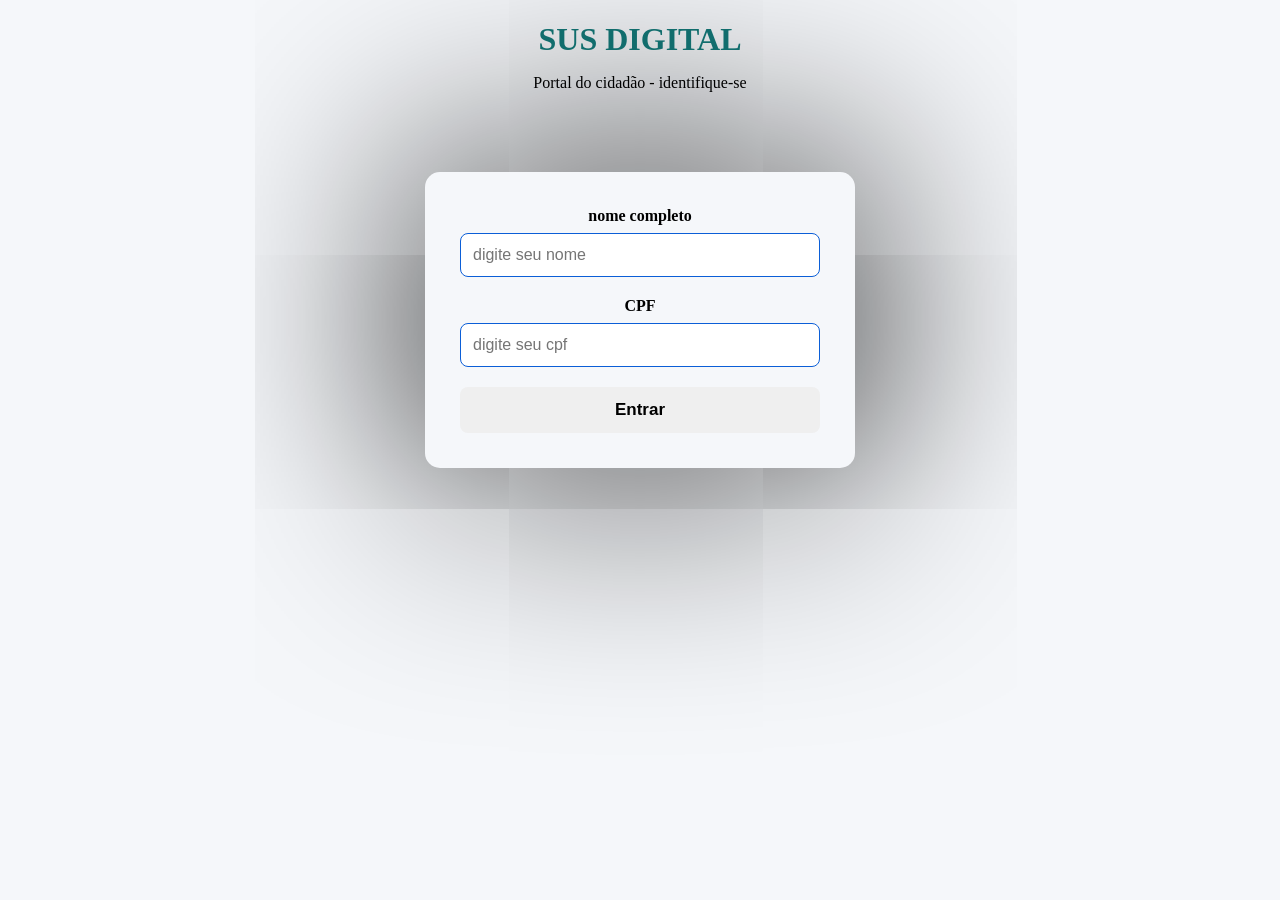
<file: index.html>
<!DOCTYPE html>
<html lang="pt-br">
<head>
    <meta charset="UTF-8">
    <meta name="viewport" content="width=device-width, initial-scale=1.0">
    <title>SUS</title>
    <link rel="stylesheet" href="style.css"
</head>
<body>
   <h1>SUS DIGITAL</h1>
   <p>Portal do cidadão - identifique-se</p>
   <form>
    <label for="nome">nome completo</label>
    <input
    type="text"
    id="nome"
    placeholder="digite seu nome">

    <label for="cpf">CPF</label>
    <input
    type="text"
    id="cpf"
    placeholder="digite seu cpf"

    <br><br>
    <button class="Entrar" type="button" onclick="entrar()">Entrar</button>

         </form>
         <script src="script.js"></script>
   
</body>
</html>
</file>
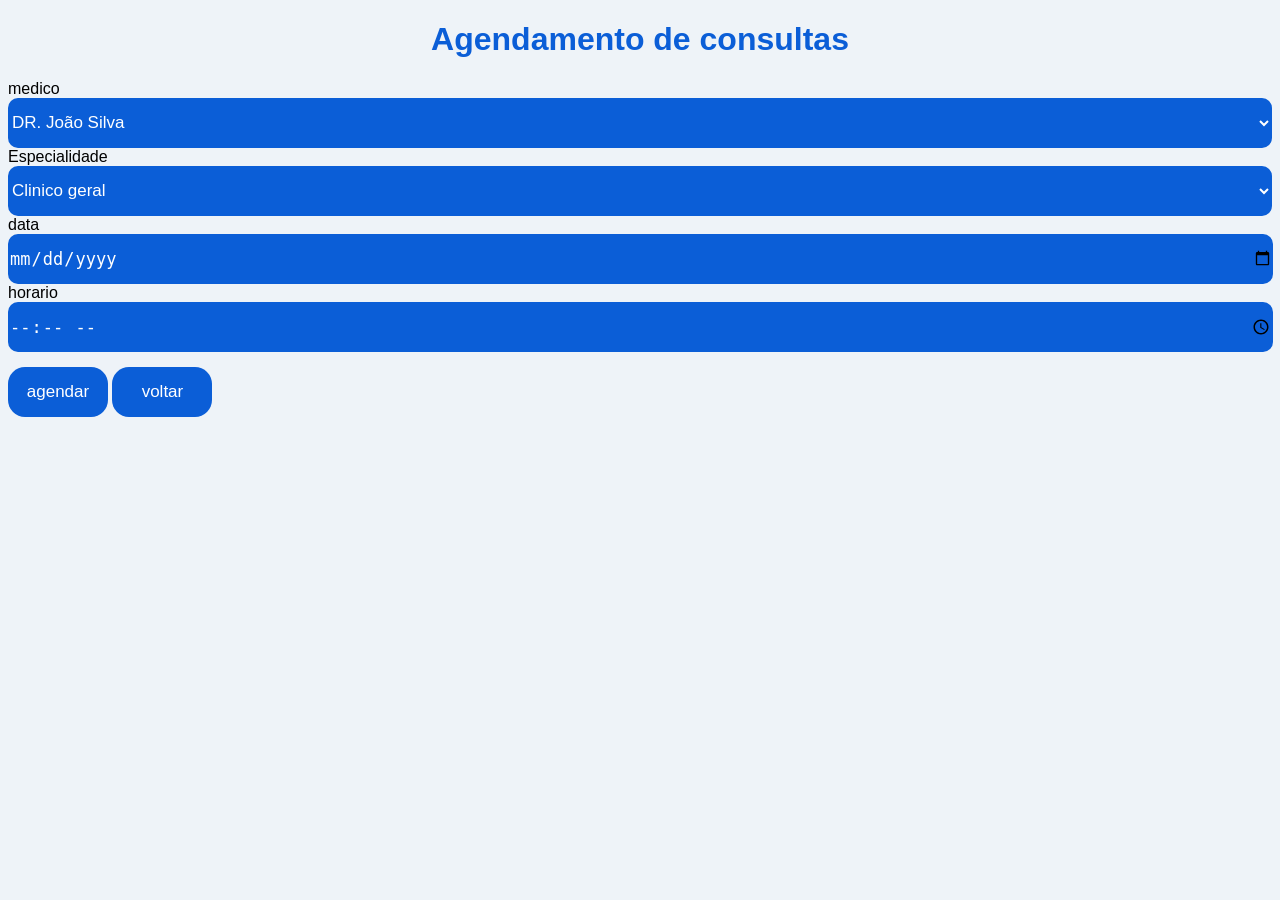
<file: consultas.html>
<!doctype html>
<html lang="pt-br">
  <head>
    <meta charset="UTF-8" />
    <meta name="viewport" content="width=device-width, initial-scale=1.0" />
    <title>consulta</title>
    <link rel="stylesheet" href="consultas.css"
  </head>
  <body>

<div class="consultas">
  <h1>Agendamento de consultas</h1>

  <label for="medico">medico</label>
  <select id="medico">
    <option>DR. João Silva</option>
    <option>DRA. Maria Costa</option>
    <option>DR. Pedro Santos</option>
  </select>

  <label for="especialidade">Especialidade</label>
  <select>
    <option>Clinico geral</option>
    <option>cardiologia</option>
    <option>Dermatologia</option>
    <option>Pediatria</option>
    <option>ortopedia</option>
  </select>

  <label for="data">data</label>
  <input type="date" id="data" />

  <label for="horario">horario</label>
  <input type="time" id="horario" />

  <button class="agendar" onclick="agendarconsulta()">agendar</button>
  <button class="voltar" onclick="voltar()">voltar</button>

</div>

<script src="script.js"></script>
  </body>
</html>
</file>
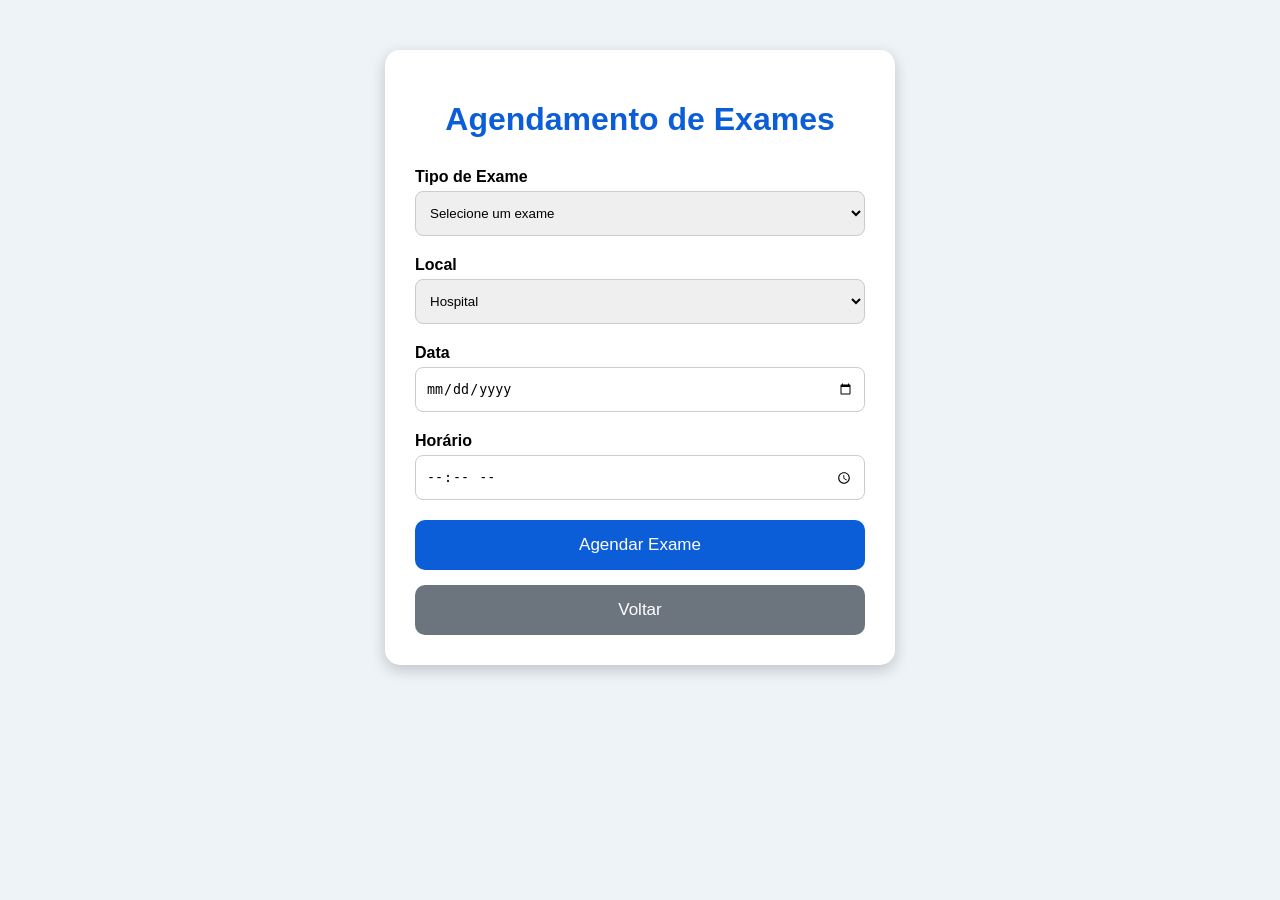
<file: exames.html>
<!doctype html>
<html lang="pt-BR">
  <head>
    <meta charset="UTF-8" />
    <meta name="viewport" content="width=device-width, initial-scale=1.0" />
    <title>Exames</title>

    <link rel="stylesheet" href="exames.css" />
  </head>

  <body>
    <div class="exames-box">
      <h1>Agendamento de Exames</h1>

      <label for="tipoExame">Tipo de Exame</label>

      <select id="tipoExame">
        <option>Selecione um exame</option>
        <option>Hemograma</option>
        <option>Raio-X</option>
        <option>Ultrassom</option>
        <option>Eletrocardiograma</option>
        <option>Tomografia</option>
      </select>

      <label for="local">Local</label>

      <select id="local">
        <option>Hospital</option>
        <option>UBS</option>
        <option>Clínica</option>
      </select>

      <label for="dataExame">Data</label>

      <input type="date" id="dataExame" />

      <label for="horarioExame">Horário</label>

      <input type="time" id="horarioExame" />

      <button class="agendar" onclick="agendarExame()">Agendar Exame</button>

      <button class="voltar" onclick="voltar()">Voltar</button>
    </div>

    <script src="script.js"></script>
  </body>
</html>
</file>
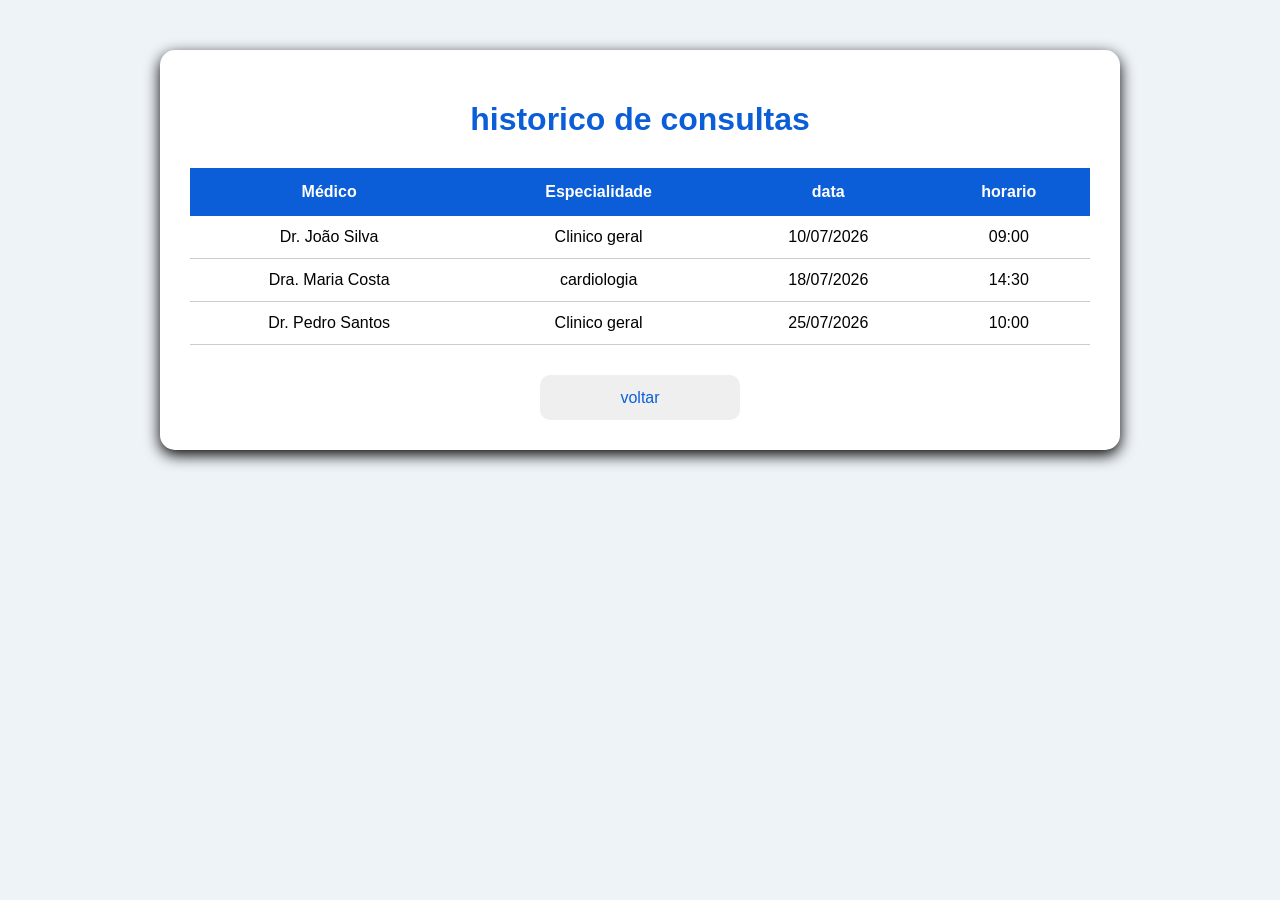
<file: historico.html>
<!DOCTYPE html>
<html lang="pt-br">
<head>
    <meta charset="UTF-8">
    <meta name="viewport" content="width=device-width, initial-scale=1.0">
    <title>historico</title>
    <link rel="stylesheet" href="historico.css"
</head>
<body>
    
<div class="historico-box">

    <h1>historico de consultas</h1>

    <table>

<tr>
<th>Médico</th>
<th>Especialidade</th>
<th>data</th>
<th>horario</th>

</tr>

<tr>
<td>Dr. João Silva</td>
<td>Clinico geral</td>
<td>10/07/2026</td>
<td>09:00</td>

</tr>

<tr>
<td>Dra. Maria Costa</td>
<td>cardiologia</td>
<td>18/07/2026</td>
<td>14:30</td>

</tr>

<tr>
<td>Dr. Pedro Santos</td>
<td>Clinico geral</td>
<td>25/07/2026</td>
<td>10:00</td>

</tr>

    </table>

<button class="voltar" onclick="voltar()">voltar</button>


</div>

<script src="script.js"></script>


</body>
</html>
</file>
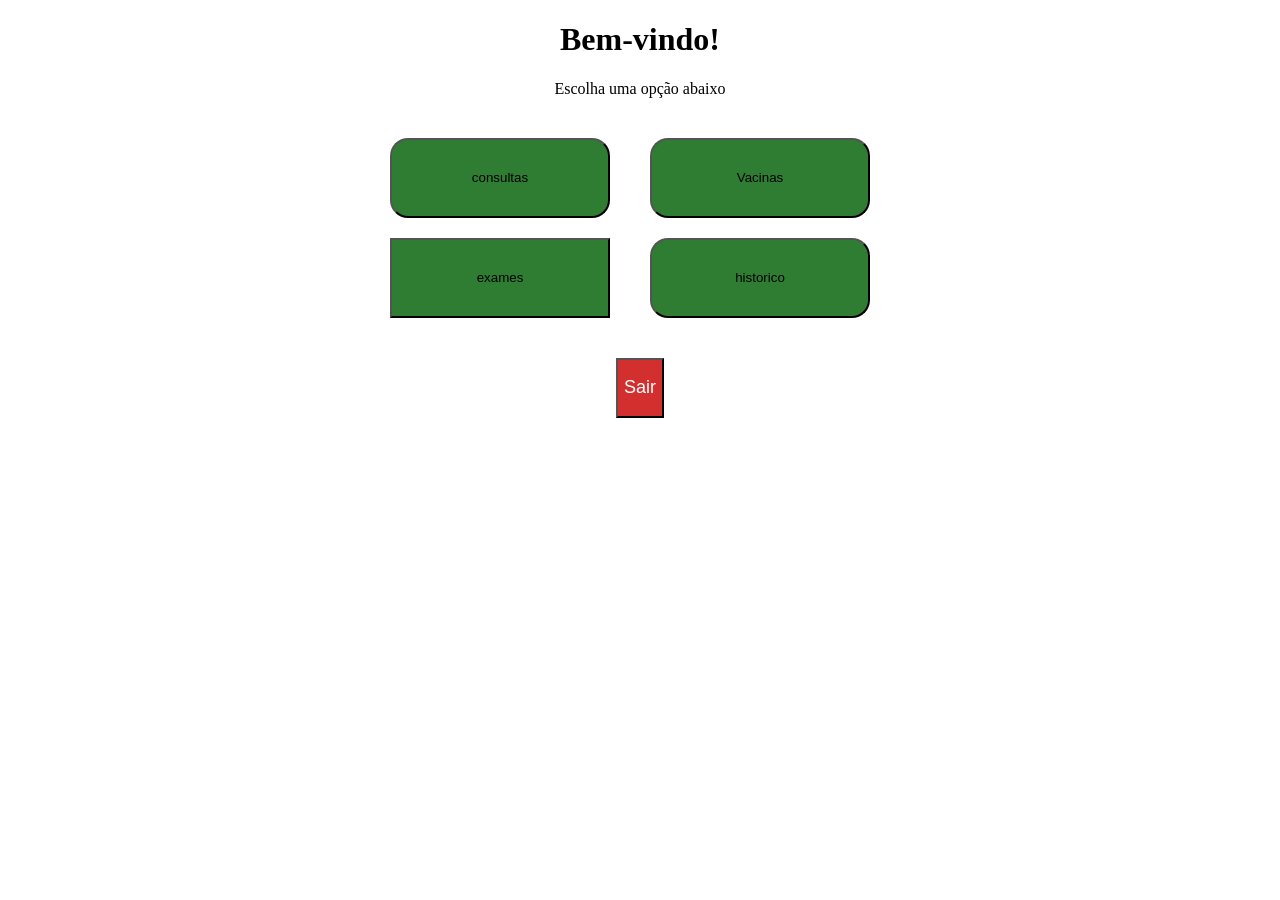
<file: home.html>
<!doctype html>
<html lang="pt-br">
  <head>
    <meta charset="UTF-8" />
    <meta name="viewport" content="width=device-width, initial-scale=1.0" />
    <title>inicio</title>
    <link rel="stylesheet" href="home.css" />
  </head>
  <body>
    <h1>Bem-vindo!</h1>
    <p>Escolha uma opção abaixo</p>
    <div class="home">
      <button class="consultas" onclick="consultas()">consultas</button>
      <button class="Vacinas">Vacinas</button>
      <button class="exames" onclick="exames()">exames</button>
      <button class="historico" onclick="historico()">historico</button>
     
    </div>
    <button class="sair" onclick="sair()">Sair</button>

    <script src="script.js">
    
   </script>

  </body>
</html>
</file>
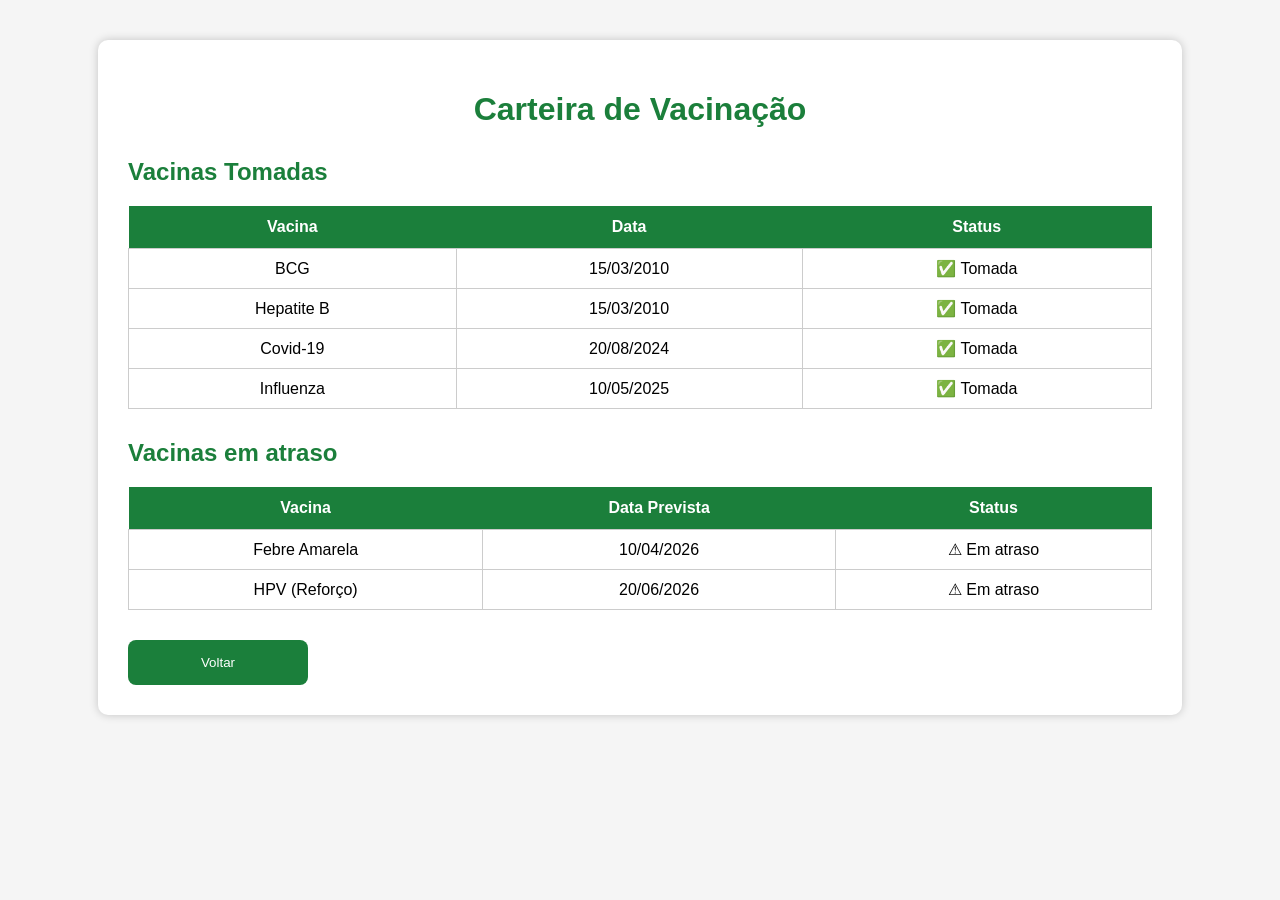
<file: vacina.html>
<!DOCTYPE html>
<html lang="pt-br">
<head>
    <meta charset="UTF-8">
    <meta name="viewport" content="width=device-width, initial-scale=1.0">
    <title>Vacinas</title>

    <link rel="stylesheet" href="vacinas.css">
</head>

<body>

<div class="vacinas">

    <h1>Carteira de Vacinação</h1>

    <h2>Vacinas Tomadas</h2>

    <table>

        <tr>
            <th>Vacina</th>
            <th>Data</th>
            <th>Status</th>
        </tr>

        <tr>
            <td>BCG</td>
            <td>15/03/2010</td>
            <td>✅ Tomada</td>
        </tr>

        <tr>
            <td>Hepatite B</td>
            <td>15/03/2010</td>
            <td>✅ Tomada</td>
        </tr>

        <tr>
            <td>Covid-19</td>
            <td>20/08/2024</td>
            <td>✅ Tomada</td>
        </tr>

        <tr>
            <td>Influenza</td>
            <td>10/05/2025</td>
            <td>✅ Tomada</td>
        </tr>

    </table>

    <h2>Vacinas em atraso</h2>

    <table>

        <tr>
            <th>Vacina</th>
            <th>Data Prevista</th>
            <th>Status</th>
        </tr>

        <tr>
            <td>Febre Amarela</td>
            <td>10/04/2026</td>
            <td>⚠ Em atraso</td>
        </tr>

        <tr>
            <td>HPV (Reforço)</td>
            <td>20/06/2026</td>
            <td>⚠ Em atraso</td>
        </tr>

    </table>

    <button class="voltar" onclick="voltar()">
        Voltar
    </button>

</div>

<script src="script.js"></script>

</body>
</html>
</file>
<file: style.css>
h1 {
  color: rgb(17, 109, 109);
}
body {
  background-color: #f5f7fa;
}
form {
  width: 360px;
  margin: 80px auto;
}
h1 {
  text-align: center;
}
p {
  text-align: center;
}
button {
  text-align: center;
}
form {
  text-align: center;
}
form {
  box-shadow: 0px 0px 15pc rgba(0, 0, 0, 15);
}
form {
  padding: 35px;
}
form {
  border-radius: 15px;
}
h1 {
  margin-bottom: 10px;
}
label {
  display: block;
  font-weight: bold;
  margin-bottom: 8px;
}

input {
  width: 100%;
}
input {
  padding: 12px;
  border: 1px solid #ccc;
  border-radius: 8px;
  margin-bottom: 20px;
  font-size: 16px;
  box-sizing: border-box;
}
input {
  border-color: #0b5ed7;
  outline: none;
  box-shadow:
    O,
    O 8px rgba(11, 94, 215, 0.3);
}

button {
  width: 100%;
  padding: 13px;
  background: #0b5ed7 color blue;
}
button {
  border: none;
  border-radius: 8px;
  font-size: 17px;
  font-weight: bold;
  cursor: pointer;
  transition: 0.3;
}
</file>
<file: consultas.css>
body{background-color: #eef3f8;
font-family: Arial, Helvetica, sans-serif;
}
.consulta-box{
width: 450px;
margin: 50px auto;
background:white
padding 30px;
border-radius: 15px;
box-shadow: 0 8px 20px rgba(0, 0, 0, 0, 15);
}

h1{
text-align: center;
color: #0b5ed7;
}

label{
font-size: bold;
}

select,
input{
width: 100%;
height: 50px;
 background: #0b5ed7;
color: white;
border: none;
border-radius: 10px;
font-size: 17px;
cursor: pointer;
}
.agendar{
width: 100px;
height: 50px;
margin-top: 15px;
background: #0b5ed7;
color: white;
border: none;
border-radius: 17px;
font-size: 17px;
cursor: pointer;
}

.voltar{
width: 100px;
height: 50px;
margin-top: 15px;
background: #0b5ed7;
color: white;
border: none;
border-radius: 17px;
font-size: 17px;
cursor: pointer;
}
</file>
<file: exames.css>
body{
    margin: 0;
    padding: 0;
    font-family: Arial, Helvetica, sans-serif;
    background-color: #eef3f8;
}

.exames-box{
    width: 450px;
    margin: 50px auto;
    background-color: white;
    padding: 30px;
    border-radius: 15px;
    box-shadow: 0px 5px 15px rgba(0,0,0,0.2);
}

h1{
    text-align: center;
    color: #0B5ED7;
    margin-bottom: 30px;
}

label{
    font-weight: bold;
}

select,
input{
    width: 100%;
    height: 45px;
    margin-top: 5px;
    margin-bottom: 20px;
    border: 1px solid #ccc;
    border-radius: 8px;
    padding: 0 10px;
    box-sizing: border-box;
}

.agendar{
    width: 100%;
    height: 50px;
    background-color: #0B5ED7;
    color: white;
    border: none;
    border-radius: 10px;
    font-size: 17px;
    cursor: pointer;
}

.agendar:hover{
    background-color: #084298;
}

.voltar{
    width: 100%;
    height: 50px;
    margin-top: 15px;
    background-color: #6c757d;
    color: white;
    border: none;
    border-radius: 10px;
    font-size: 17px;
    cursor: pointer;
}

.voltar:hover{
    background-color: #5a6268;
}
</file>
<file: historico.css>
body{
margin: 0;
padding: 0;
font-family: Arial, Helvetica, sans-serif;
background-color: #eef3f8;
}

.historico-box{
width: 900px;
margin: 50px auto;
background: white;
padding: 30px;
border-radius: 15px;
box-shadow: 0px 5px 15px rgba(0,0, 0, 2);
}
h1{
text-align: center;
color: #0b5ed7;
margin-bottom: 30px;
}
table{
width: 100%;
border-collapse: collapse;
}
th{
background-color: #0b5ed7;
color: white;
padding: 15px;
}
td{
text-align: center;
padding: 12px;
border-bottom: 1px solid #ccc;
}
tr:hover{
background-color: #084298;
}
.voltar{
width: 200px;
height: 45px;
margin-top: 30px;
color: #0b5ed7;
border: none;
border-radius: 10px;
cursor: pointer;
font-size: 16px;
display: block;
margin-left: auto;
margin-right: auto;
}
.voltar:hover{
    background-color: #084298;
}
</file>
<file: home.css>
.home{display: grid;
grid-template-columns: 1fr 1fr;
gap: 20px;
width: 500px;
margin: 40px auto;
}
h1{text-align: center;}
p{text-align: center;}
.consultas{
    width: 220px;
height: 80px;
background-color: #2E7D32;

border-radius: 18px;
cursor: pointer;
}
.Vacinas{
  width: 220px;
height: 80px;
background-color: #2E7D32;

border-radius: 18px;
cursor: pointer;
}
.exames{
width: 220px;
height: 80px;
background-color: #2E7D32;

}
.historico{
    width: 220px;
height: 80px;
background-color: #2E7D32;

border-radius: 18px;
cursor: pointer;
}

.sair{display: block;
width: 22opx;
height: 60px;
margin: 40px auto;
background-color: #d32f2f;
color: white;
font-size: 18px;
cursor: pointer;
}
</file>
<file: vacinas.css>
body{
    margin:0;
    font-family:Arial, sans-serif;
    background:#f5f5f5;
}

.vacinas{
    width:80%;
    margin:40px auto;
    background:white;
    padding:30px;
    border-radius:10px;
    box-shadow:0 0 10px rgba(0,0,0,0.2);
}

h1{
    text-align:center;
    color:#1b7f3b;
}

h2{
    margin-top:30px;
    color:#1b7f3b;
}

table{
    width:100%;
    border-collapse:collapse;
    margin-top:10px;
}

th{
    background:#1b7f3b;
    color:white;
    padding:12px;
}

td{
    border:1px solid #ccc;
    padding:10px;
    text-align:center;
}

tr:hover{
    background:#eeeeee;
}

.voltar{
    margin-top:30px;
    width:180px;
    height:45px;
    border:none;
    border-radius:8px;
    background:#1b7f3b;
    color:white;
    cursor:pointer;
}

.voltar:hover{
    background:#14632d;
}
</file>
